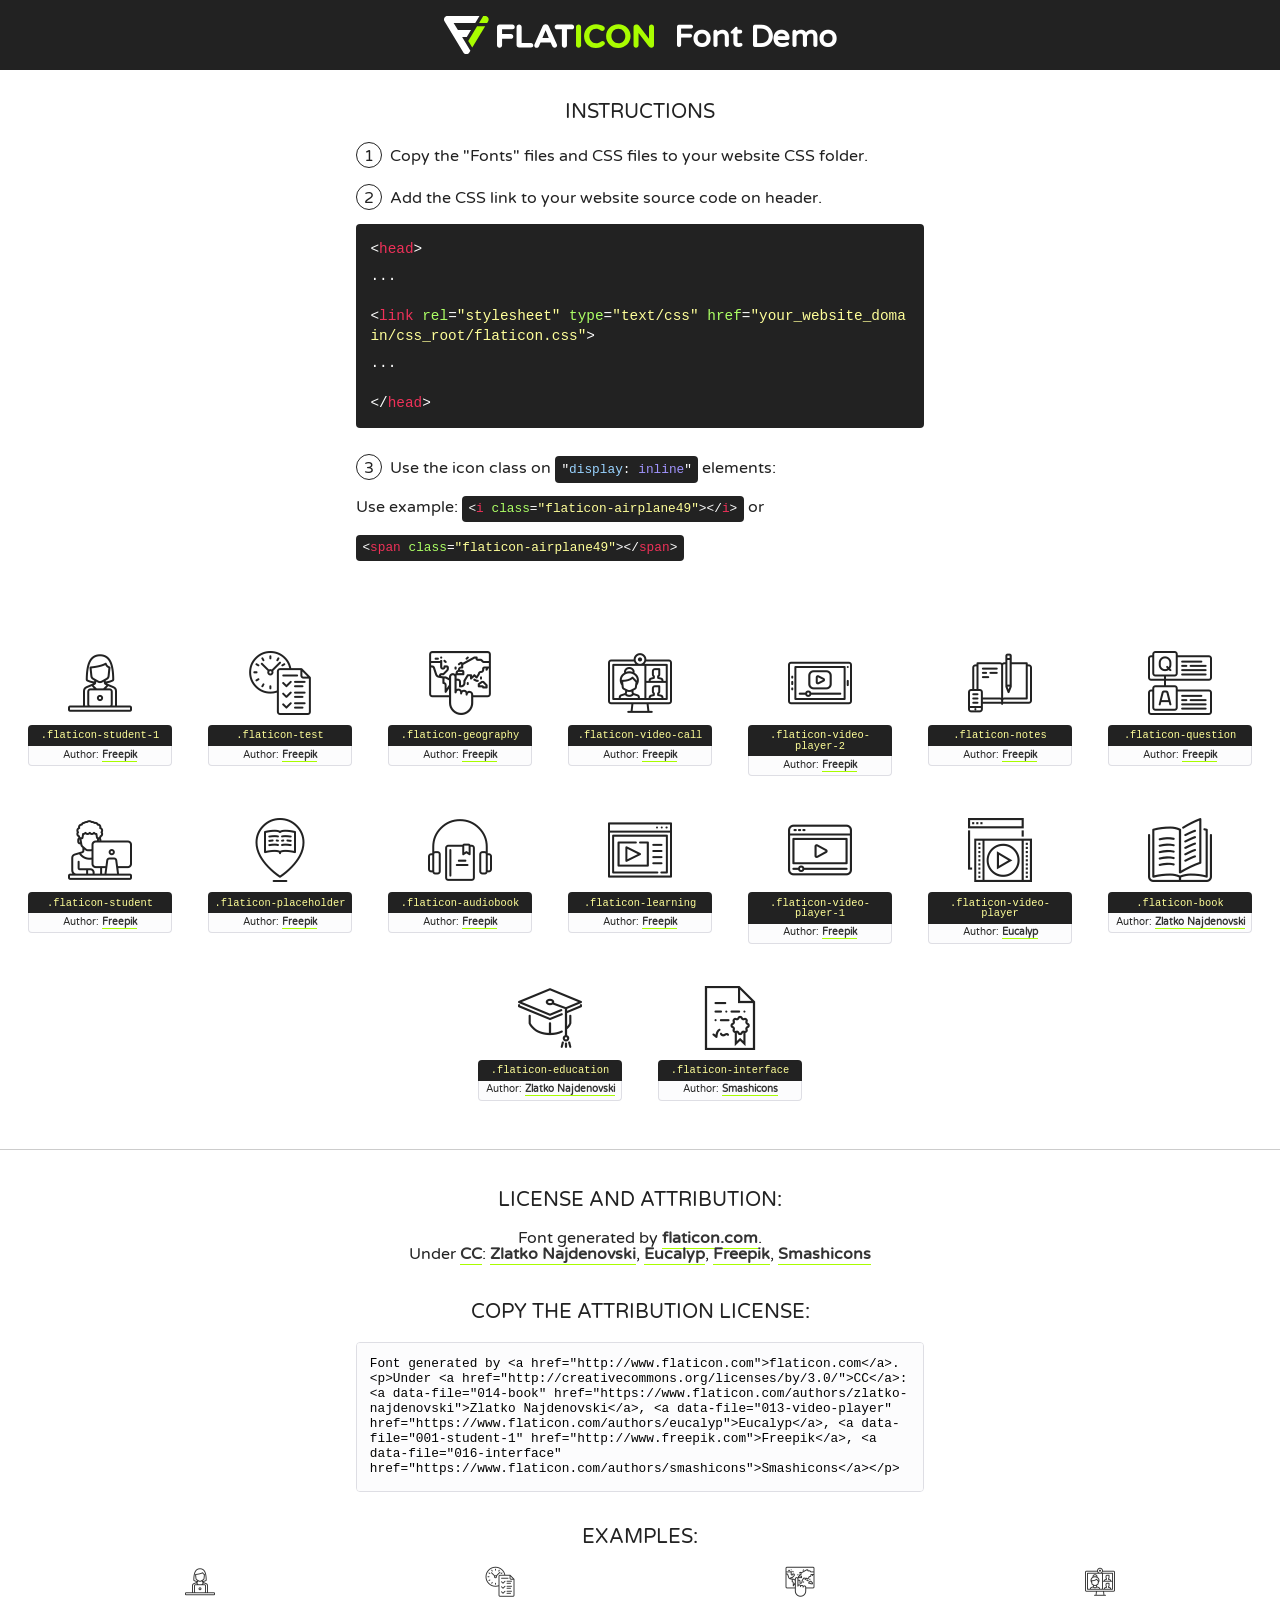
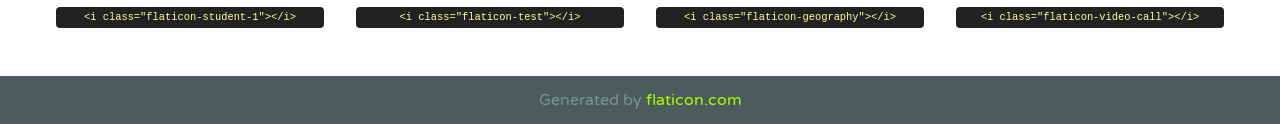
<file: HTML5_JS_STOMP_WebSockets-master/src/main/resources/static/fonts/flaticon/font/flaticon.html>
<!DOCTYPE html>
<!--
  Flaticon icon font: Flaticon
  Creation date: 05/04/2018 23:22
-->
<html>
<!DOCTYPE html>
<html>

<head>
    <title>Flaticon WebFont</title>
    <link href="http://fonts.googleapis.com/css?family=Varela+Round" rel="stylesheet" type="text/css" />
    <link rel="stylesheet" type="text/css" href="flaticon.css">
    <meta charset="UTF-8">
    <style>
    html, body, div, span, applet, object, iframe,
    h1, h2, h3, h4, h5, h6, p, blockquote, pre,
    a, abbr, acronym, address, big, cite, code,
    del, dfn, em, img, ins, kbd, q, s, samp,
    small, strike, strong, sub, sup, tt, var,
    b, u, i, center,
    dl, dt, dd, ol, ul, li,
    fieldset, form, label, legend,
    table, caption, tbody, tfoot, thead, tr, th, td,
    article, aside, canvas, details, embed, 
    figure, figcaption, footer, header, hgroup, 
    menu, nav, output, ruby, section, summary,
    time, mark, audio, video {
        margin: 0;
        padding: 0;
        border: 0;
        font-size: 100%;
        font: inherit;
        vertical-align: baseline;
    }
    /* HTML5 display-role reset for older browsers */
    article, aside, details, figcaption, figure, 
    footer, header, hgroup, menu, nav, section {
        display: block;
    }
    body {
        line-height: 1;
    }
    ol, ul {
        list-style: none;
    }
    blockquote, q {
        quotes: none;
    }
    blockquote:before, blockquote:after,
    q:before, q:after {
        content: '';
        content: none;
    }
    table {
        border-collapse: collapse;
        border-spacing: 0;
    }
    body {
        font-family: 'Varela Round', Helvetica, Arial, sans-serif;
        font-size: 16px;
        color: #222;
    }
    a {
        color: #333;
        border-bottom: 1px solid #a9fd00;
        font-weight: bold;
        text-decoration: none;
    }
    * {
        -moz-box-sizing: border-box;
        -webkit-box-sizing: border-box;
        box-sizing: border-box;
        margin: 0;
        padding: 0;
    }
    [class^="flaticon-"]:before, [class*=" flaticon-"]:before, [class^="flaticon-"]:after, [class*=" flaticon-"]:after {
        font-family: Flaticon;
        font-size: 30px;
        font-style: normal;
        margin-left: 20px;
        color: #333;
    }
    .wrapper {
        max-width: 600px;
        margin: auto;
        padding: 0 1em;
    }
    .title {
        font-size: 1.25em;
        text-align: center;
        margin-bottom: 1em;
        text-transform: uppercase;
    }
    header {
        text-align: center;
        background-color: #222;
        color: #fff;
        padding: 1em;
    }
    header .logo {
        width: 210px;
        height: 38px;
        display: inline-block;
        vertical-align: middle;
        margin-right: 1em;
        border: none;
    }
    header strong {
        font-size: 1.95em;
        font-weight: bold;
        vertical-align: middle;
        margin-top: 5px;
        display: inline-block;
    }
    .demo {
        margin: 2em auto;
        line-height: 1.25em;
    }
    .demo ul li {
        margin-bottom: 1em;
    }
    .demo ul li .num {
        color: #222;
        border-radius: 20px;
        display: inline-block;
        width: 26px;
        padding: 3px;
        height: 26px;
        text-align: center;
        margin-right: 0.5em;
        border: 1px solid #222;
    }
    .demo ul li code {
        background-color: #222;
        border-radius: 4px;
        padding: 0.25em 0.5em;
        display: inline-block;
        color: #fff;
        font-family: Consolas,Monaco,Lucida Console,Liberation Mono,DejaVu Sans Mono,Bitstream Vera Sans Mono,Courier New, monospace;
        font-weight: lighter;
        margin-top: 1em;
        font-size: 0.8em;
        word-break: break-all;
    }
    .demo ul li code.big {
        padding: 1em;
        font-size: 0.9em;
    }
    .demo ul li code .red {
        color: #EF3159;
    }
    .demo ul li code .green {
        color: #ACFF65;
    }
    .demo ul li code .yellow {
        color: #FFFF99;
    }
    .demo ul li code .blue {
        color: #99D3FF;
    }
    .demo ul li code .purple {
        color: #A295FF;
    }
    .demo ul li code .dots {
        margin-top: 0.5em;
        display: block;
    }
    #glyphs {
        border-bottom: 1px solid #ccc;
        padding: 2em 0;
        text-align: center;
    }
    .glyph {
        display: inline-block;
        width: 9em;
        margin: 1em;
        text-align: center;
        vertical-align: top;
        background: #FFF;
    }
    .glyph .glyph-icon {
        padding: 10px;
        display: block;
        font-family:"Flaticon";
        font-size: 64px;
        line-height: 1;
    }
    .glyph .glyph-icon:before {
        font-size: 64px;
        color: #222;
        margin-left: 0;
    }
    .class-name {
        font-size: 0.65em;
        background-color: #222;
        color: #fff;
        border-radius: 4px 4px 0 0;
        padding: 0.5em;
        color: #FFFF99;
        font-family: Consolas,Monaco,Lucida Console,Liberation Mono,DejaVu Sans Mono,Bitstream Vera Sans Mono,Courier New, monospace;
    }
    .author-name {
        font-size: 0.6em;
        background-color: #fcfcfd;
        border: 1px solid #DEDEE4;
        border-top: 0;
        border-radius: 0 0 4px 4px;
        padding: 0.5em;
    }
    .class-name:last-child {
        font-size: 10px;
        color:#888;
    }
    .class-name:last-child a {
        font-size: 10px;
        color:#555;
    }
    .class-name:last-child a:hover {
        color:#a9fd00;
    }
    .glyph > input {
        display: block;
        width: 100px;
        margin: 5px auto;
        text-align: center;
        font-size: 12px;
        cursor: text;
    }
    .glyph > input.icon-input {
        font-family:"Flaticon";
        font-size: 16px;
        margin-bottom: 10px;
    }
    .attribution .title {
        margin-top: 2em;
    }
    .attribution textarea {
        background-color: #fcfcfd;
        padding: 1em;
        border: none;
        box-shadow: none;
        border: 1px solid #DEDEE4;
        border-radius: 4px;
        resize: none;
        width: 100%;
        height: 150px;
        font-size: 0.8em;
        font-family: Consolas,Monaco,Lucida Console,Liberation Mono,DejaVu Sans Mono,Bitstream Vera Sans Mono,Courier New, monospace;
        -webkit-appearance: none;
    }
    .iconsuse {
        margin: 2em auto;
        text-align: center;
        max-width: 1200px;
    }
    .iconsuse:after {
        content: '';
        display: table;
        clear: both;
    }
    .iconsuse .image {
        float: left;
        width: 25%;
        padding: 0 1em;
    }
    .iconsuse .image p {
        margin-bottom: 1em;
    }
    .iconsuse .image span {
        display: block;
        font-size: 0.65em;
        background-color: #222;
        color: #fff;
        border-radius: 4px;
        padding: 0.5em;
        color: #FFFF99;
        margin-top: 1em;
        font-family: Consolas,Monaco,Lucida Console,Liberation Mono,DejaVu Sans Mono,Bitstream Vera Sans Mono,Courier New, monospace;
    }
    #footer {
        text-align: center;
        background-color: #4C5B5C;
        color: #7c9192;
        padding: 1em;
    }
    #footer a {
        border: none;
        color: #a9fd00;
        font-weight: normal;
    }
    @media (max-width: 960px) {
        .iconsuse .image {
            width: 50%;
        }
    }
    @media (max-width: 560px) {
        .iconsuse .image {
            width: 100%;
        }
    }
    </style>
</head>

<body class="characters-off">

    <header>
        <a href="http://www.flaticon.com" target="_blank" class="logo">
            <svg version="1.1" xmlns="http://www.w3.org/2000/svg" xmlns:xlink="http://www.w3.org/1999/xlink" xmlns:a="http://ns.adobe.com/AdobeSVGViewerExtensions/3.0/" viewBox="0 0 560.875 102.036" enable-background="new 0 0 560.875 102.036" xml:space="preserve">
                <defs>
                </defs>
                <g>
                    <g class="letters">
                        <path fill="#ffffff" d="M141.596,29.675c0-3.777,2.985-6.767,6.764-6.767h34.438c3.426,0,6.15,2.728,6.15,6.15
                        c0,3.43-2.724,6.149-6.15,6.149h-27.674v13.091h23.719c3.429,0,6.151,2.724,6.151,6.15c0,3.43-2.723,6.149-6.151,6.149h-23.719
                        v17.574c0,3.773-2.986,6.761-6.764,6.761c-3.779,0-6.764-2.989-6.764-6.761V29.675z"></path>
                        <path fill="#ffffff" d="M193.844,29.149c0-3.781,2.985-6.767,6.764-6.767c3.776,0,6.763,2.985,6.763,6.767v42.957h25.039
                        c3.426,0,6.149,2.726,6.149,6.153c0,3.425-2.723,6.15-6.149,6.15h-31.802c-3.779,0-6.764-2.986-6.764-6.768V29.149z"></path>
                        <path fill="#ffffff" d="M241.891,75.71l21.438-48.407c1.492-3.341,4.215-5.357,7.906-5.357h0.792
                        c3.686,0,6.323,2.017,7.815,5.357l21.439,48.407c0.436,0.967,0.701,1.845,0.701,2.723c0,3.602-2.809,6.501-6.414,6.501
                        c-3.161,0-5.269-1.845-6.499-4.655l-4.132-9.661h-27.059l-4.301,10.102c-1.144,2.631-3.426,4.214-6.237,4.214
                        c-3.517,0-6.24-2.81-6.24-6.325C241.1,77.64,241.451,76.677,241.891,75.71z M279.932,58.666l-8.521-20.297l-8.526,20.297H279.932
                        z"></path>
                        <path fill="#ffffff" d="M314.864,35.387H301.86c-3.429,0-6.239-2.813-6.239-6.238c0-3.429,2.811-6.24,6.239-6.24h39.533
                        c3.426,0,6.237,2.811,6.237,6.24c0,3.425-2.811,6.238-6.237,6.238h-13.001v42.785c0,3.773-2.99,6.761-6.764,6.761
                        c-3.779,0-6.764-2.989-6.764-6.761V35.387z"></path>
                        <path fill="#A9FD00" d="M352.615,29.149c0-3.781,2.985-6.767,6.767-6.767c3.774,0,6.761,2.985,6.761,6.767v49.024
                        c0,3.773-2.987,6.761-6.761,6.761c-3.781,0-6.767-2.989-6.767-6.761V29.149z"></path>
                        <path fill="#A9FD00" d="M374.132,53.836v-0.179c0-17.481,13.178-31.801,32.065-31.801c9.22,0,15.459,2.458,20.557,6.238
                        c1.402,1.054,2.637,2.985,2.637,5.357c0,3.692-2.985,6.59-6.681,6.59c-1.845,0-3.071-0.702-4.044-1.319
                        c-3.776-2.813-7.729-4.393-12.562-4.393c-10.364,0-17.831,8.611-17.831,19.154v0.173c0,10.542,7.291,19.329,17.831,19.329
                        c5.715,0,9.492-1.756,13.359-4.834c1.049-0.874,2.458-1.491,4.039-1.491c3.429,0,6.325,2.813,6.325,6.236
                        c0,2.106-1.056,3.78-2.282,4.834c-5.539,4.834-12.036,7.733-21.878,7.733C387.572,85.464,374.132,71.493,374.132,53.836z"></path>
                        <path fill="#A9FD00" d="M433.009,53.836v-0.179c0-17.481,13.79-31.801,32.766-31.801c18.981,0,32.592,14.143,32.592,31.628v0.173
                        c0,17.483-13.785,31.807-32.769,31.807C446.625,85.464,433.009,71.32,433.009,53.836z M484.224,53.836v-0.179
                        c0-10.539-7.725-19.326-18.626-19.326c-10.893,0-18.449,8.611-18.449,19.154v0.173c0,10.542,7.73,19.329,18.626,19.329
                        C476.676,72.986,484.224,64.378,484.224,53.836z"></path>
                        <path fill="#A9FD00" d="M506.233,29.321c0-3.774,2.99-6.763,6.767-6.763h1.401c3.252,0,5.183,1.583,7.029,3.953l26.093,34.265
                        V29.059c0-3.692,2.99-6.677,6.681-6.677c3.683,0,6.671,2.985,6.671,6.677v48.934c0,3.78-2.987,6.765-6.764,6.765h-0.436
                        c-3.257,0-5.188-1.581-7.034-3.953l-27.056-35.492v32.944c0,3.687-2.985,6.676-6.678,6.676c-3.683,0-6.673-2.989-6.673-6.676
                        V29.321z"></path>
                    </g>
                    <g class="insignia">
                        <path fill="#ffffff" d="M48.372,56.137h12.517l11.156-18.537H37.186L25.688,18.539h57.825L94.668,0H9.271
                        C5.925,0,2.842,1.801,1.198,4.716c-1.644,2.907-1.593,6.482,0.134,9.343l50.38,83.501c1.678,2.781,4.689,4.476,7.938,4.476
                        c3.246,0,6.257-1.695,7.935-4.476l2.898-4.804L48.372,56.137z"></path>
                        <g class="i">
                            <path fill="#A9FD00" d="M93.575,18.539h0.031v0.004l21.652,0.004l2.705-4.488c1.727-2.861,1.778-6.436,0.133-9.343
                            C116.454,1.801,113.371,0,110.026,0h-5.294L93.575,18.539z"></path>
                            <polygon fill="#A9FD00" points="88.291,27.356 64.725,66.486 75.519,84.404 109.942,27.356"></polygon>
                        </g>
                    </g>
                </g>
            </svg>
        </a>
        <strong>Font Demo</strong>
    </header>


    <section class="demo wrapper">

        <p class="title">Instructions</p>

        <ul>
            <li>
                <span class="num">1</span>Copy the "Fonts" files and CSS files to your website CSS folder.
            </li>
            <li>
                <span class="num">2</span>Add the CSS link to your website source code on header.
                <code class="big">
                    &lt;<span class="red">head</span>&gt;
                    <br/><span class="dots">...</span>
                    <br/>&lt;<span class="red">link</span> <span class="green">rel</span>=<span class="yellow">"stylesheet"</span> <span class="green">type</span>=<span class="yellow">"text/css"</span> <span class="green">href</span>=<span class="yellow">"your_website_domain/css_root/flaticon.css"</span>&gt;
                    <br/><span class="dots">...</span>
                    <br/>&lt;/<span class="red">head</span>&gt;
                </code>
            </li>

            <li>
                <p>
                    <span class="num">3</span>Use the icon class on <code>"<span class="blue">display</span>:<span class="purple"> inline</span>"</code> elements:
                    <br />
                    Use example: <code>&lt;<span class="red">i</span> <span class="green">class</span>=<span class="yellow">&quot;flaticon-airplane49&quot;</span>&gt;&lt;/<span class="red">i</span>&gt;</code> or <code>&lt;<span class="red">span</span> <span class="green">class</span>=<span class="yellow">&quot;flaticon-airplane49&quot;</span>&gt;&lt;/<span class="red">span</span>&gt;</code>
            </li>
        </ul>

    </section>




   <section id="glyphs">          
    
      
        <div class="glyph"><div class="glyph-icon flaticon-student-1"></div>
            <div class="class-name">.flaticon-student-1</div>
            <div class="author-name">Author: <a data-file="001-student-1" href="http://www.freepik.com">Freepik</a> </div> 
        </div>        
        
        <div class="glyph"><div class="glyph-icon flaticon-test"></div>
            <div class="class-name">.flaticon-test</div>
            <div class="author-name">Author: <a data-file="002-test" href="http://www.freepik.com">Freepik</a> </div> 
        </div>        
        
        <div class="glyph"><div class="glyph-icon flaticon-geography"></div>
            <div class="class-name">.flaticon-geography</div>
            <div class="author-name">Author: <a data-file="003-geography" href="http://www.freepik.com">Freepik</a> </div> 
        </div>        
        
        <div class="glyph"><div class="glyph-icon flaticon-video-call"></div>
            <div class="class-name">.flaticon-video-call</div>
            <div class="author-name">Author: <a data-file="004-video-call" href="http://www.freepik.com">Freepik</a> </div> 
        </div>        
        
        <div class="glyph"><div class="glyph-icon flaticon-video-player-2"></div>
            <div class="class-name">.flaticon-video-player-2</div>
            <div class="author-name">Author: <a data-file="005-video-player-2" href="http://www.freepik.com">Freepik</a> </div> 
        </div>        
        
        <div class="glyph"><div class="glyph-icon flaticon-notes"></div>
            <div class="class-name">.flaticon-notes</div>
            <div class="author-name">Author: <a data-file="006-notes" href="http://www.freepik.com">Freepik</a> </div> 
        </div>        
        
        <div class="glyph"><div class="glyph-icon flaticon-question"></div>
            <div class="class-name">.flaticon-question</div>
            <div class="author-name">Author: <a data-file="007-question" href="http://www.freepik.com">Freepik</a> </div> 
        </div>        
        
        <div class="glyph"><div class="glyph-icon flaticon-student"></div>
            <div class="class-name">.flaticon-student</div>
            <div class="author-name">Author: <a data-file="008-student" href="http://www.freepik.com">Freepik</a> </div> 
        </div>        
        
        <div class="glyph"><div class="glyph-icon flaticon-placeholder"></div>
            <div class="class-name">.flaticon-placeholder</div>
            <div class="author-name">Author: <a data-file="009-placeholder" href="http://www.freepik.com">Freepik</a> </div> 
        </div>        
        
        <div class="glyph"><div class="glyph-icon flaticon-audiobook"></div>
            <div class="class-name">.flaticon-audiobook</div>
            <div class="author-name">Author: <a data-file="010-audiobook" href="http://www.freepik.com">Freepik</a> </div> 
        </div>        
        
        <div class="glyph"><div class="glyph-icon flaticon-learning"></div>
            <div class="class-name">.flaticon-learning</div>
            <div class="author-name">Author: <a data-file="011-learning" href="http://www.freepik.com">Freepik</a> </div> 
        </div>        
        
        <div class="glyph"><div class="glyph-icon flaticon-video-player-1"></div>
            <div class="class-name">.flaticon-video-player-1</div>
            <div class="author-name">Author: <a data-file="012-video-player-1" href="http://www.freepik.com">Freepik</a> </div> 
        </div>        
        
        <div class="glyph"><div class="glyph-icon flaticon-video-player"></div>
            <div class="class-name">.flaticon-video-player</div>
            <div class="author-name">Author: <a data-file="013-video-player" href="https://www.flaticon.com/authors/eucalyp">Eucalyp</a> </div> 
        </div>        
        
        <div class="glyph"><div class="glyph-icon flaticon-book"></div>
            <div class="class-name">.flaticon-book</div>
            <div class="author-name">Author: <a data-file="014-book" href="https://www.flaticon.com/authors/zlatko-najdenovski">Zlatko Najdenovski</a> </div> 
        </div>        
        
        <div class="glyph"><div class="glyph-icon flaticon-education"></div>
            <div class="class-name">.flaticon-education</div>
            <div class="author-name">Author: <a data-file="015-education" href="https://www.flaticon.com/authors/zlatko-najdenovski">Zlatko Najdenovski</a> </div> 
        </div>        
        
        <div class="glyph"><div class="glyph-icon flaticon-interface"></div>
            <div class="class-name">.flaticon-interface</div>
            <div class="author-name">Author: <a data-file="016-interface" href="https://www.flaticon.com/authors/smashicons">Smashicons</a> </div> 
        </div>        
        

    </section>



    <section class="attribution wrapper"   style="text-align:center;">

      <div class="title">License and attribution:</div><div class="attrDiv">Font generated by <a href="http://www.flaticon.com">flaticon.com</a>. <div><p>Under <a href="http://creativecommons.org/licenses/by/3.0/">CC</a>: <a data-file="014-book" href="https://www.flaticon.com/authors/zlatko-najdenovski">Zlatko Najdenovski</a>, <a data-file="013-video-player" href="https://www.flaticon.com/authors/eucalyp">Eucalyp</a>, <a data-file="001-student-1" href="http://www.freepik.com">Freepik</a>, <a data-file="016-interface" href="https://www.flaticon.com/authors/smashicons">Smashicons</a></p>  </div>
      </div>
      <div class="title">Copy the Attribution License:</div>

    <textarea onclick="this.focus();this.select();">Font generated by &lt;a href=&quot;http://www.flaticon.com&quot;&gt;flaticon.com&lt;/a&gt;. <p>Under <a href="http://creativecommons.org/licenses/by/3.0/">CC</a>: <a data-file="014-book" href="https://www.flaticon.com/authors/zlatko-najdenovski">Zlatko Najdenovski</a>, <a data-file="013-video-player" href="https://www.flaticon.com/authors/eucalyp">Eucalyp</a>, <a data-file="001-student-1" href="http://www.freepik.com">Freepik</a>, <a data-file="016-interface" href="https://www.flaticon.com/authors/smashicons">Smashicons</a></p>  
     </textarea>

    </section>

    <section class="iconsuse">

          <div class="title">Examples:</div>            
             
            <div class="image">
                <p>
                    <i class="glyph-icon flaticon-student-1"></i> 
                    <span>&lt;i class=&quot;flaticon-student-1&quot;&gt;&lt;/i&gt;</span>
                </p>
            </div>
            
            <div class="image">
                <p>
                    <i class="glyph-icon flaticon-test"></i> 
                    <span>&lt;i class=&quot;flaticon-test&quot;&gt;&lt;/i&gt;</span>
                </p>
            </div>
            
            <div class="image">
                <p>
                    <i class="glyph-icon flaticon-geography"></i> 
                    <span>&lt;i class=&quot;flaticon-geography&quot;&gt;&lt;/i&gt;</span>
                </p>
            </div>
            
            <div class="image">
                <p>
                    <i class="glyph-icon flaticon-video-call"></i> 
                    <span>&lt;i class=&quot;flaticon-video-call&quot;&gt;&lt;/i&gt;</span>
                </p>
            </div>
                       
        </div>
                            
    </section>

<div id="footer">
    <div>Generated by <a href="http://www.flaticon.com">flaticon.com</a>
    </div>
</div>



</body>
</html>
</file>
<file: HTML5_JS_STOMP_WebSockets-master/src/main/resources/static/fonts/flaticon/font/flaticon.css>
/*
  	Flaticon icon font: Flaticon
  	Creation date: 05/04/2018 23:22
  	*/

@font-face {
  font-family: "Flaticon";
  src: url("./Flaticon.eot");
  src: url("./Flaticon.eot?#iefix") format("embedded-opentype"),
       url("./Flaticon.woff") format("woff"),
       url("./Flaticon.ttf") format("truetype"),
       url("./Flaticon.svg#Flaticon") format("svg");
  font-weight: normal;
  font-style: normal;
}

@media screen and (-webkit-min-device-pixel-ratio:0) {
  @font-face {
    font-family: "Flaticon";
    src: url("./Flaticon.svg#Flaticon") format("svg");
  }
}

[class^="flaticon-"]:before, [class*=" flaticon-"]:before,
[class^="flaticon-"]:after, [class*=" flaticon-"]:after {   
  font-family: Flaticon;
        font-size: 20px;
font-style: normal;
margin-left: 20px;
}

.flaticon-student-1:before { content: "\f100"; }
.flaticon-test:before { content: "\f101"; }
.flaticon-geography:before { content: "\f102"; }
.flaticon-video-call:before { content: "\f103"; }
.flaticon-video-player-2:before { content: "\f104"; }
.flaticon-notes:before { content: "\f105"; }
.flaticon-question:before { content: "\f106"; }
.flaticon-student:before { content: "\f107"; }
.flaticon-placeholder:before { content: "\f108"; }
.flaticon-audiobook:before { content: "\f109"; }
.flaticon-learning:before { content: "\f10a"; }
.flaticon-video-player-1:before { content: "\f10b"; }
.flaticon-video-player:before { content: "\f10c"; }
.flaticon-book:before { content: "\f10d"; }
.flaticon-education:before { content: "\f10e"; }
.flaticon-interface:before { content: "\f10f"; }
</file>
